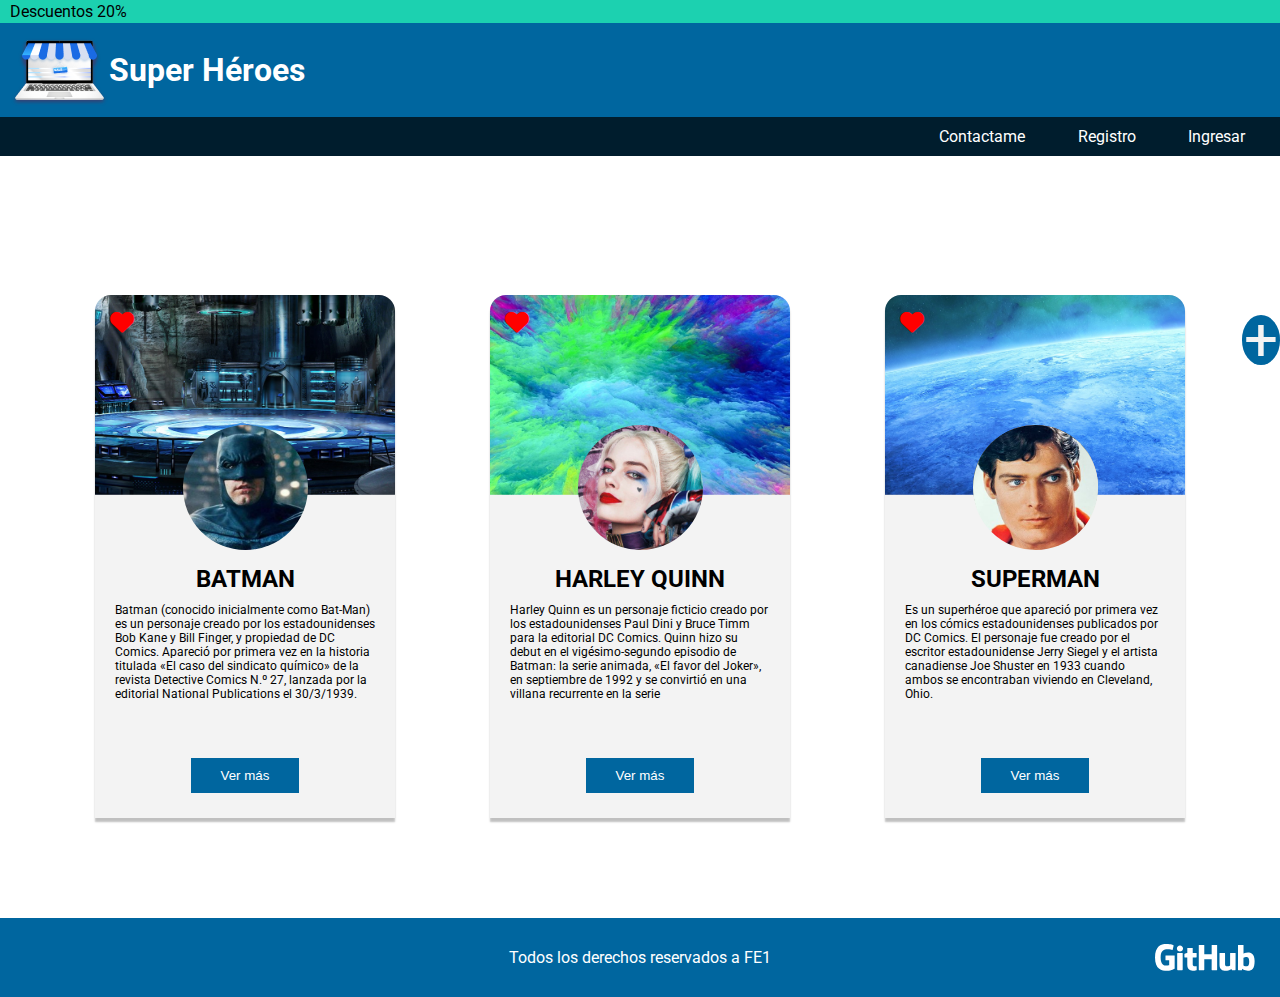
<file: index.html>
<!DOCTYPE html>
<html lang="es">

<head>
  <meta charset="UTF-8" />
  <meta http-equiv="X-UA-Compatible" content="IE=edge" />
  <meta name="viewport" content="width=device-width, initial-scale=1.0" />
  <title>Héroes</title>
  <link rel="stylesheet" href="https://cdnjs.cloudflare.com/ajax/libs/font-awesome/6.1.1/css/all.min.css" />
  <link rel="stylesheet" href="css/style.css" />
</head>

<body>
  <header>
    <p>Descuentos 20%</p>
  </header>
  <div class="titulo">
    <img src="./img/Logo.png" alt="">
    <h1>Super Héroes</h1>
  </div>
  <nav>
    <ul>
      <li>Contactame</li>
      <li>Registro</li>
      <li>Ingresar</li>
    </ul>
  </nav>
  <main>
    <section class="cards">
      <div class="botonMas">
        <a href="./formulario.html" target="_blank">+</a>
      </div>
      <article class="card batman-card">
        <div class="contenedor bgBatman">
          <i class="fa-solid fa-heart"></i>
        </div>
        <img src="img/batman.png" alt="Foto de Batman" />
        <h3>Batman</h3>
        <p>
          Batman (conocido inicialmente como Bat-Man) es un personaje creado
          por los estadounidenses Bob Kane y Bill Finger, y propiedad de DC
          Comics. Apareció por primera vez en la historia titulada «El caso
          del sindicato químico» de la revista Detective Comics N.º 27,
          lanzada por la editorial National Publications el 30/3/1939.
        </p>
        <button>Ver más</button>
      </article>
      <article class="card wonder-woman-card">
        <div class="contenedor bgMujerMaravilla">
          <i class="fa-solid fa-heart"></i>
        </div>
        <img src="img/WonderWooman.png" alt="Foto de Mujer Maravilla" />
        <h3>Mujer Maravilla</h3>
        <p>
          Es una superheroína creada por William Moulton Marston para la editorial DC Comics. Es una princesa guerrera
          de las Amazonas, pueblo ficticio basado en el de las amazonas de la mitología griega. En su tierra natal es
          conocida como la princesa Diana de Temiscira pero fuera de esta utiliza la identidad secreta de Diana Prince.
        </p>
        <button>Ver más</button>
      </article>
      <article class="card harley-card">
        <div class="contenedor bgHarley">
          <i class="fa-solid fa-heart"></i>
        </div>
        <img src="img/harleyQuinn.png" alt="Foto de Harley Quinn" />
        <h3>Harley Quinn</h3>
        <p>
          Harley Quinn es un personaje ficticio creado por los estadounidenses
          Paul Dini y Bruce Timm para la editorial DC Comics. Quinn hizo su
          debut en el vigésimo-segundo episodio de Batman: la serie animada,
          «El favor del Joker», en septiembre de 1992 y se convirtió en una
          villana recurrente en la serie
        </p>
        <button>Ver más</button>
      </article>
      <article class="card superman-card">
        <div class="contenedor bgSuperman">
          <i class="fa-solid fa-heart"></i>
        </div>
        <img src="img/superman.png" alt="Foto de Superman" class="perfil-superman" />
        <img src="img/superman2.png" alt="Foto Superman 2" class="perfil-superman2">
        <h3>Superman</h3>
        <p>
          Es un superhéroe que apareció por primera vez en los cómics
          estadounidenses publicados por DC Comics. El personaje fue creado
          por el escritor estadounidense Jerry Siegel y el artista canadiense
          Joe Shuster en 1933 cuando ambos se encontraban viviendo en
          Cleveland, Ohio.
        </p>
        <button>Ver más</button>
      </article>
    </section>

  </main>
  <footer>
    <p>Todos los derechos reservados a FE1</p>
    <img src="img/gitHub.svg" alt="Logo de gitHub" />
  </footer>
</body>

</html>
</file>
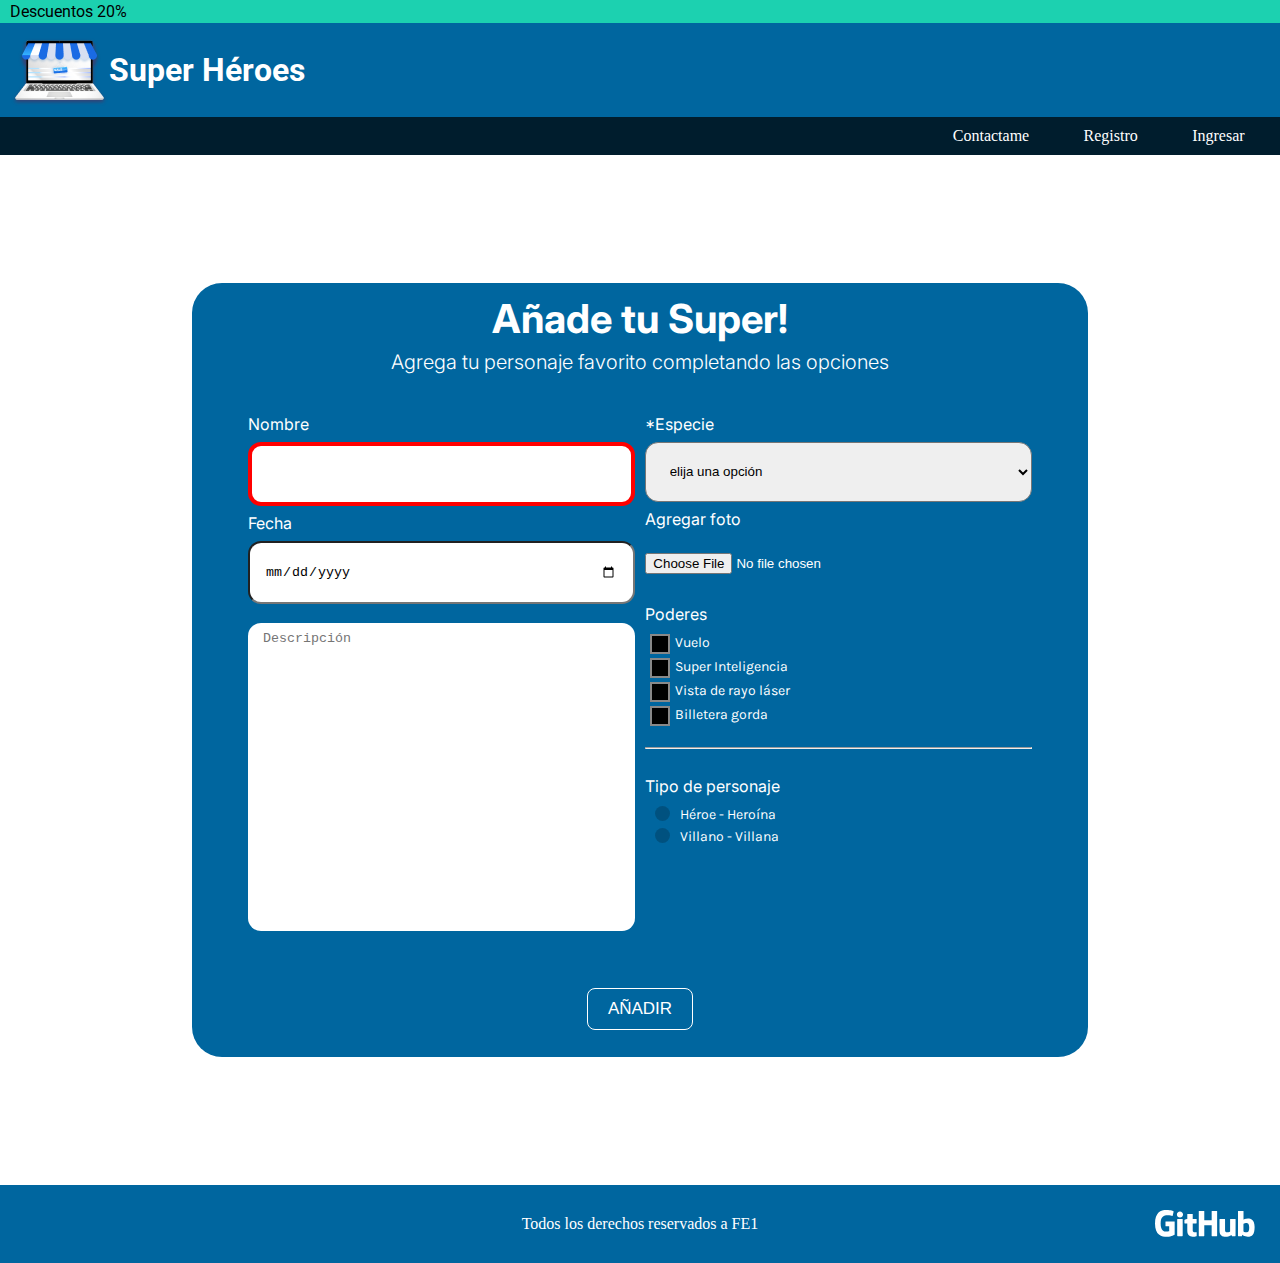
<file: formulario.html>
<!DOCTYPE html>
<html lang="en">

<head>
    <meta charset="UTF-8">
    <meta name="viewport" content="width=device-width, initial-scale=1.0">
    <title>Añadir Superheroes</title>
    <link rel="stylesheet" href="./css/styleForm.css">
</head>

<body>
    <header>
        <p>Descuentos 20%</p>
    </header>
    <div class="titulo">
        <img src="./img/Logo.png" alt="">
        <h1>Super Héroes</h1>
    </div>
    <nav>
        <ul>
            <li>Contactame</li>
            <li>Registro</li>
            <li>Ingresar</li>
        </ul>
    </nav>

    <main>
        <section class="formulario-agregar">
            <h1>Añade tu Super!</h1>
            <p class="instruccion">
                Agrega tu personaje favorito completando las opciones
                <span class="tooltip">Recuerda que todos los héroes son super!</span>
            </p>
            <form action="./index.html" method="get">
                <article class="datos-heroe">

                    <div class="datos-generales">
                        <label for="nombre">Nombre</label>
                        <input type="text" name="nombre" id="nombre" required>

                        <label for="fecha">Fecha</label>
                        <input type="date" name="fecha" id="fecha">

                        <textarea name="descripcion" id="descripcion" cols="20" rows="25"
                            placeholder="Descripción"></textarea>

                    </div>

                    <div class="datos-especificos">
                        <label for="especie">*Especie</label>
                        <select name="Especie" id="especie" required>
                            <option value="" onselect="invalid">elija una opción</option>
                            <option value="Terricola">Terrícola</option>
                            <option value="Marciano">Marciano</option>
                            <option value="Kriptoniano">Kriptoniano</option>
                        </select>

                        <label for="foto">Agregar foto</label>
                        <input type="file" name="foto" id="foto" accept=".jpeg, .png">

                        <p class="subtitulo">Poderes</p>
                        <label for="volar" class="txt-datos">
                            <input type="checkbox" name="poderes" id="volar" value="volar" class="check-poderes">
                            Vuelo
                        </label>
                        <label for="super-fuerza" class="txt-datos">
                            <input type="checkbox" name="poderes" id="super-inteligencia" value="super-inteligencia"
                                class="check-poderes">
                            Super Inteligencia
                        </label>
                        <label for="vista-rayo-laser" class="txt-datos">
                            <input type="checkbox" name="poderes" id="vista-rayo-laser" value="vista-rayo-laser"
                                class="check-poderes">
                            Vista de rayo láser
                        </label>
                        <label for="billetera" class="txt-datos">
                            <input type="checkbox" name="poderes" id="billetera" value="billetera"
                                class="check-poderes">
                            Billetera gorda
                        </label>
                        <hr>
                        <p class="subtitulo">Tipo de personaje</p>
                        <label for="heroe" class="txt-datos">
                            <input type="radio" name="tipo-personaje" id="heroe" value="Heroe" class="input-tipo">
                            Héroe - Heroína
                        </label>
                        <label for="villano" class="txt-datos">
                            <input type="radio" name="tipo-personaje" id="villano" value="Villano" class="input-tipo">
                            Villano - Villana
                        </label>
                    </div>
                </article>
                <div class="boton">
                    <button type="submit" class="boton-enviar">Añadir</button>
                </div>

            </form>
        </section>
    </main>

    <footer>
        <p>Todos los derechos reservados a FE1</p>
        <img src="img/gitHub.svg" alt="Logo de gitHub" />
    </footer>


</body>

</html>
</file>
<file: css/style.css>
@import url("https://fonts.googleapis.com/css2?family=Roboto&display=swap");

* {
  box-sizing: border-box;
  margin: 0;
}

body {
  font-family: "Roboto", sans-serif;
}

/********** ESTILOS PARA EL HEADER **********/

header p {
  background-color: #1cd1b0;
  padding: 2px 0px 2px 10px;
}

.titulo {
  display: flex;
  align-items: center;
  background-color: #00669f;
  color: white;
  padding: 10px;
  position: sticky;
  top: 0;
  z-index: 10;

}

/********** ESTILOS PARA EL MAIN **********/

section {
  display: flex;
  justify-content: space-evenly;
  flex-wrap: wrap;
}

nav{
  background-color: #001D2D;
  color: #FFF;
  text-align: right;
  padding: 0.8%;
  margin-bottom: 3%;
}
nav>ul>li{
  display: inline;
  list-style: none;
  padding: 0 2%;
}

.botonMas{
  display: flex;
  align-items: center;
  justify-content: center;
  position: absolute;
  top: 35%;
  right: 0;
  background-color: #00669f;
  width: 3%;
  height: 5.5%;
  border-radius: 100%;
}
.botonMas a{
  text-decoration: none;
  color: #f3f3f3;
  font-size: 60px;
}

.botonMas:hover{
  background-color: #001D2D;
}

section article {
  background-color: #f3f3f3;
  border-radius: 16px 16px 0 0;
  box-shadow: 0px 4px 2px rgba(0, 0, 0, 0.25);
  margin: 100px 0;
  display: flex;
  flex-direction: column;
  align-items: center;
  position: relative;
  width: 300px;
  cursor: pointer;
  transition: 400ms;
}

section article:hover{
  transform: scale(1.1, 1.1);
}

.cards:hover > .card:not(:hover){
  filter: blur(10px);
  transform: scale(0.9, 0.9); 

}

section article .contenedor {
  height: 200px;
  width: 300px;
  border-radius: 16px 16px 0 0;
  background-size: cover;
}

section article .contenedor i {
  font-size: 24px;
  color: red;
  padding: 15px;
}

section article .bgBatman {
  background-image: url("../img/fondoBatman.png");
}
section article .bgHarley {
  background-image: url("../img/fondoHarleyQuinn.png");
}
section article .bgSuperman {
  background-image: url("../img/fondoSuperman.png");
}
section article .bgMujerMaravilla{
  background-image: url("../img/bgWonder.png");
}

.wonder-woman-card{
  display: none;
}


section article img {
  border-radius: 50%;
  width: 125px;
  position: absolute;
  top: 130px;
  z-index: 5;
}

.perfil-superman2{
  z-index: 1;
}


section article h3 {
  font-size: 24px;
  margin-top: 70px;
  text-transform: uppercase;
}

section article p {
  font-size: 12px;
  height: 120px;
  margin: 10px 20px;
  text-align: left;
}

section article button {
  background-color: #00669f;
  border: none;
  color: white;

  margin: 25px;
  padding: 10px 30px;
}


/********** ESTILOS PARA EL FOOTER **********/

footer {
  background-color: #00669f;
  color: white;
  padding: 30px 0;
  position: relative;
  display: flex;
  justify-content: center;
  align-items: center;
}

footer img {
  position: absolute;
  right: 25px;
  width: 100px;
}

/************** RESPONSIVE *****************/

@media screen and (max-width: 768px){
  
  section article{
    margin: 30px 0;
    justify-content: space-around;
  }

  section article .contenedor {
    width: 100%;
  }

  footer img {
    width: 15%;
  }

  .wonder-woman-card{
    display: inline-flex;
  }
}

@media screen and (max-width: 480px) {

  section article{
    width: 60%;
  }

  h3{
    text-align: center;
  }

  section{
    flex-direction: column;
    align-items: center;
  } 

  .harley-card{
    display: none;
  }

  section article img {
    z-index: 1;
  }
  
  .perfil-superman2{
    z-index: 5;
  }

  footer{
    font-size: 9px;
  }

  

}
</file>
<file: css/styleForm.css>
@import url("https://fonts.googleapis.com/css2?family=Roboto&display=swap");
@import url('https://fonts.googleapis.com/css2?family=Inter:wght@300;700&display=swap');
@import url('https://fonts.googleapis.com/css2?family=Karla&display=swap');

* {
    box-sizing: border-box;
    margin: 0;
    padding: 0;
}

header p {
    background-color: #1cd1b0;
    padding: 2px 0px 2px 10px;
    font-family: "Roboto", sans-serif;
}

.titulo{
    display: flex;
    align-items: center;
    font-family: "Roboto", sans-serif;
    background-color: #00669f;
    color: white;
    padding: 10px;
    position: sticky;
    top: 0;
    z-index: 10;
}

nav{
    background-color: #001D2D;
    color: #FFF;
    text-align: right;
    padding: 0.8%;
    margin-bottom: 3%;
}
nav>ul>li{
    display: inline;
    list-style: none;
    padding: 0 2%;
}

main{
    margin: 10% 0;
}

.formulario-agregar{
    background-color: #00669f;
    width: 70%;
    margin: auto;
    border-radius: 30px;
    color: #FFF;
    font-family: 'inter', sans-serif;
}
.formulario-agregar h1{
    text-align: center;
    font-size: 40px;
    font-weight: 700;
    line-height: 71.79px;
}
.formulario-agregar>p{
    font-size: 20px;
    font-weight: 300;
    line-height: 14px;
    text-align: center;
}

.datos-heroe{
    display: flex;
    justify-content: space-evenly;
    padding: 5%;
    
}
.datos-generales, .datos-especificos{
    display: flex;
    flex-direction: column;
    width: 48%;
}
.txt-datos{
    font-family: 'karla', sans-serif;
    font-weight: 400;
    line-height: 18.7px;
    font-size: 14px;
    padding: 0.5% 0;
    display: flex;
}
hr{
    margin: 5% 0;
}
.subtitulo{
    margin: 2% 0;
}

#nombre, #fecha{
    height: 15%;
    border-radius: 13px;
    margin: 2% 0;
    padding: 0 4%;
}

#descripcion{
    border-radius: 13px;
    padding: 2% 4%;
    margin: 3% 0;
    border: none;
    resize: none;
    outline: none;
}

#especie{
    height: 11.3%;
    border-radius: 13px;
    margin: 2% 0;
    padding: 0 5%;

}

#foto{
    padding: 6% 0;
}

.check-poderes{
    cursor: pointer;
    background-color: #000;
    background-image: url('../img/check.svg');
    background-size: cover;
    height: 20px;
    width: 20px;
    appearance: none;
    border: 2px solid #888;
    margin: 0 5px;
    
}
.check-poderes:checked{
    background-color: #1CD1B0;
}

.input-tipo{
    appearance: none;
    /* remove default */
    width: 15px;
    height: 15px;
    margin: 0 10px;
    border-radius: 12px;
    background-color: #00000033;
    background-image: radial-gradient( 
        #cceeff 0%, 
        #66ccff 15%,
        #33bbff4d 28%, 
        #00669900 70% );
    background-repeat: no-repeat;
    transition: background-position .15s cubic-bezier(.8, 0, 1, 1),
    transform .25s cubic-bezier(.8, 0, 1, 1);
    outline: none;
}

.input-tipo:checked {
    transition: background-position .2s .15s cubic-bezier(0, 0, .2, 1),
    transform .25s cubic-bezier(0, 0, .2, 1);
}

.input-tipo:active {
    transform: scale(1.5);
    transition: -webkit-transform .1s cubic-bezier(0, 0, .2, 1);
}

.input-tipo,
.input-tipo:active {
    background-position: 0 24px;
}

.input-tipo:checked {
    background-position: 0 0;
}


.boton{
    display: flex;
    justify-content: center;
}
.boton-enviar{
    padding: 10px 20px;
    text-transform: uppercase;
    border-radius: 8px;
    font-size: 17px;
    font-weight: 500;
    color: #ffffff;
    text-shadow: none;
    background: transparent;
    box-shadow: transparent;
    border: 1px solid #ffffff;
    transition: 0.5s ease;
    user-select: none;
    margin: 0 0 3% 0;
}
.boton-enviar:hover,.boton-enviar:focus{
    padding: 10px 5%;
    color: #000;
    letter-spacing: 2px;
    font-weight: 700;
    background: #1CD1B0;
    border: 1px solid #1CD1B0;
    text-shadow: 0 0 5px #ffffff,
                0 0 10px #ffffff,
                0 0 20px #ffffff;
    box-shadow: 0 0 5px #1CD1B0,
                0 0 20px #1CD1B0,
                0 0 50px #1CD1B0,
                0 0 100px #1CD1B0;
}


footer {
    background-color: #00669f;
    color: white;
    padding: 30px 0;
    position: relative;
    display: flex;
    justify-content: center;
    align-items: center;
}
footer img {
    position: absolute;
    right: 25px;
    width: 100px;
}

input:required:invalid{
    border: red solid 4px;
}

input[type="text"]:hover,
input[type="checkbox"]:hover{
    border: 3px solid #1CD1B0;
}

.instruccion .tooltip {
    visibility: hidden;
    width: 300px;
    font-size: 15px;
    background-color: #1CD1B0;
    color: #fff;
    text-align: center;
    border-radius: 6px;
    padding: 10px 0;
    margin: 10px 10px;
    position: absolute;
    z-index: 1;
}
.instruccion:hover :first-child {
    visibility: visible;
}
</file>
